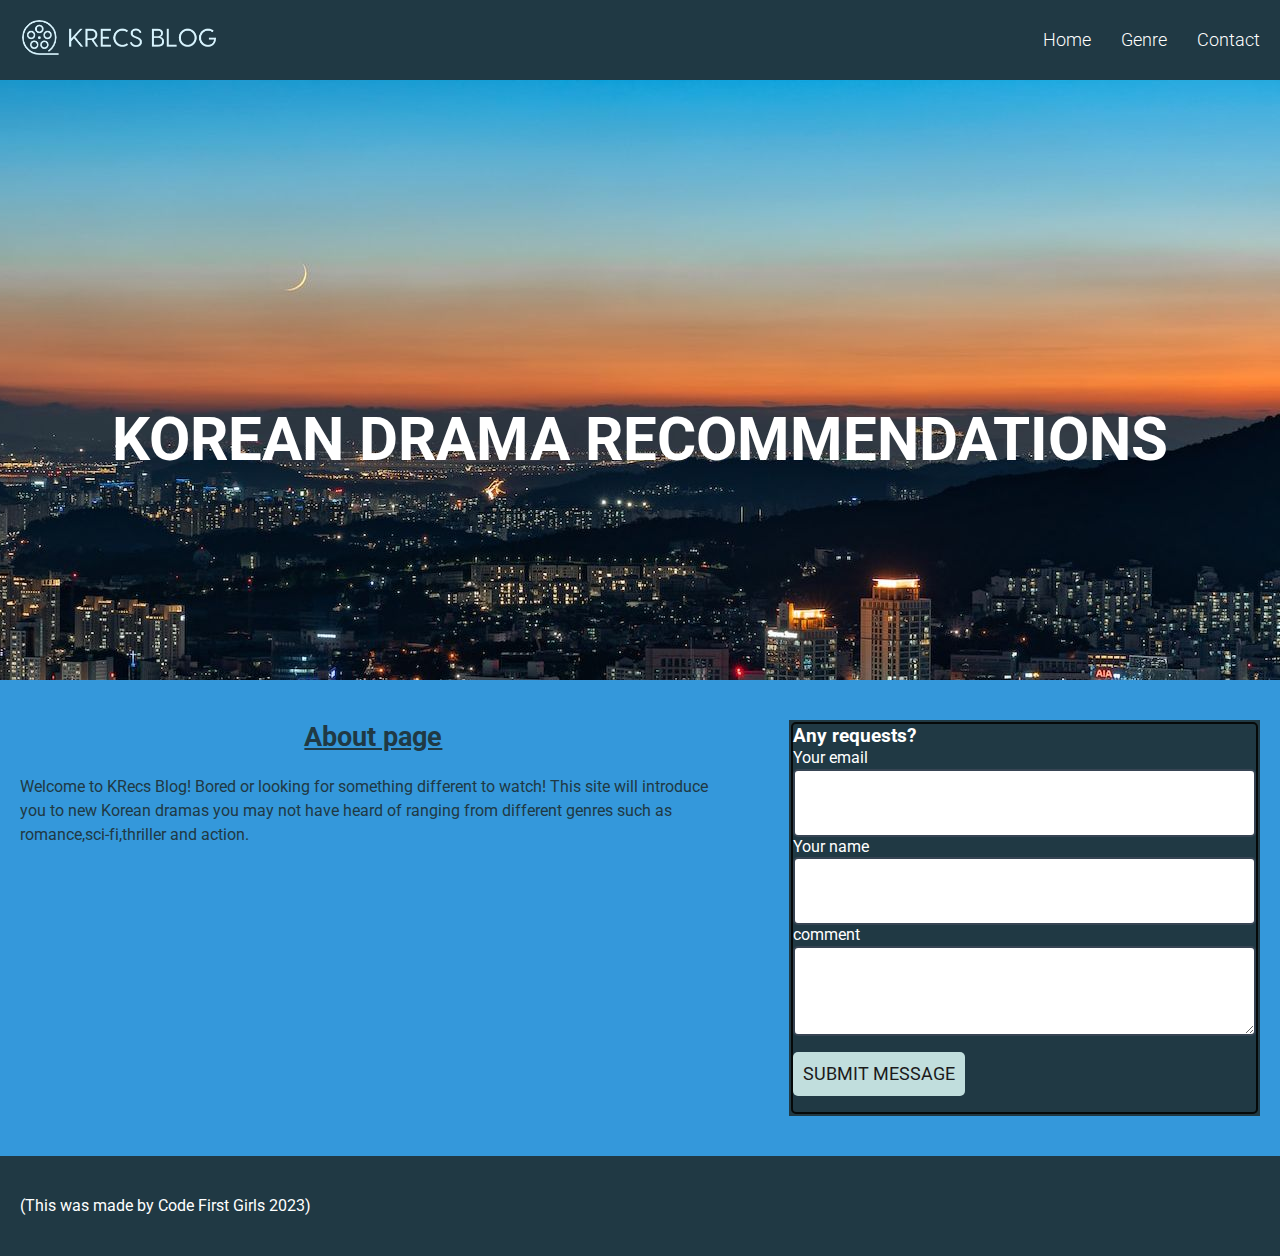
<file: index.html>
<!DOCTYPE html>
<html lang="en">
<head>
    <meta charset="UTF-8">
    <meta http-equiv="X-UA-Compatible" content="IE=edge">
    <meta name="viewport" content="width=device-width, initial-scale=1.0">
    <title>Korean Drama recommendation</title>
    <link rel="preconnect" href="https://fonts.googleapis.com">
    <link rel="preconnect" href="https://fonts.gstatic.com" crossorigin>
    <link href="https://fonts.googleapis.com/css2?family=Roboto:wght@300;400;500;700&display=swap" rel="stylesheet">
    <link rel="stylesheet" type="text/css" href="./css/main.css">
    
    <link href="https://cdn.jsdelivr.net/npm/bootstrap@5.3.0-alpha3/dist/css/bootstrap.min.css" rel="stylesheet" integrity="sha384-KK94CHFLLe+nY2dmCWGMq91rCGa5gtU4mk92HdvYe+M/SXH301p5ILy+dN9+nJOZ" crossorigin="anonymous">
<style>
    section {
        padding: 60px 0 ;
    }
</style>
</head>
<body>
    <header class="header">
        <div class="inner-header">
            <div class="logo_container">
                <a href="/">
                   <img src="./img/logo.png" alt="Krecs" class="img" ><a href="index.html
                   "><logo.png></a> 
                </a>
            </div>
            <nav class="navigation">
                <li> <a href="index.html">Home</a></li>
                <li> <a href="genre.html">Genre</a></li>
                <li><a href="contact.html">Contact</a></li>
            </nav>
        </div>
    </header>
     <section class="banner">
        <div class="inner-container">
                <h1>Korean drama recommendations</h1>
        </div>
     </section>   
      
    <div class="layout">
        <div class="inner-layout">
            <div class="two-column">
                <article class="left-column">
                    <h2 class="heading-2">About page</h2>
                    <p class="paragraph">Welcome to KRecs Blog! Bored or looking for something different to watch! This site will introduce you to new Korean dramas you may not have heard of ranging from different genres such as romance,sci-fi,thriller and action.</p>
                </article>
                <aside class="right-column">
                    <form action="" class="form 1">
                        <div class="inner-form" id="if1">
                            <h3>Any requests?</h3>
                            <div class="form-input">
                                <label for="email">Your email</label>
                                <input type="email" name="email">
                            </div>
                            <div class="form-input">
                                <label for="name">Your name</label>
                                <input type="text" name="name">
                            </div>
                            <div class="form-input">
                                <label for="comment">comment</label>
                                <textarea></textarea>
                            </div>
                            <div class="form-submit">
                                <input type="submit" value="Submit message" id="Btn1">
                            </div>
                        </div>
                    </form>
                </aside>
            </div>
        </div>
    </div>


    <footer class="footer layout" class="footer">
        <div class="inner-layout " id="foot-color">
            (This was made by Code First Girls 2023)
        </div>
     </footer>
     <script src="https://cdn.jsdelivr.net/npm/bootstrap@5.3.0-alpha3/dist/js/bootstrap.bundle.min.js" integrity="sha384-ENjdO4Dr2bkBIFxQpeoTz1HIcje39Wm4jDKdf19U8gI4ddQ3GYNS7NTKfAdVQSZe" crossorigin="anonymous"></script>
</body>
</html>
</file>
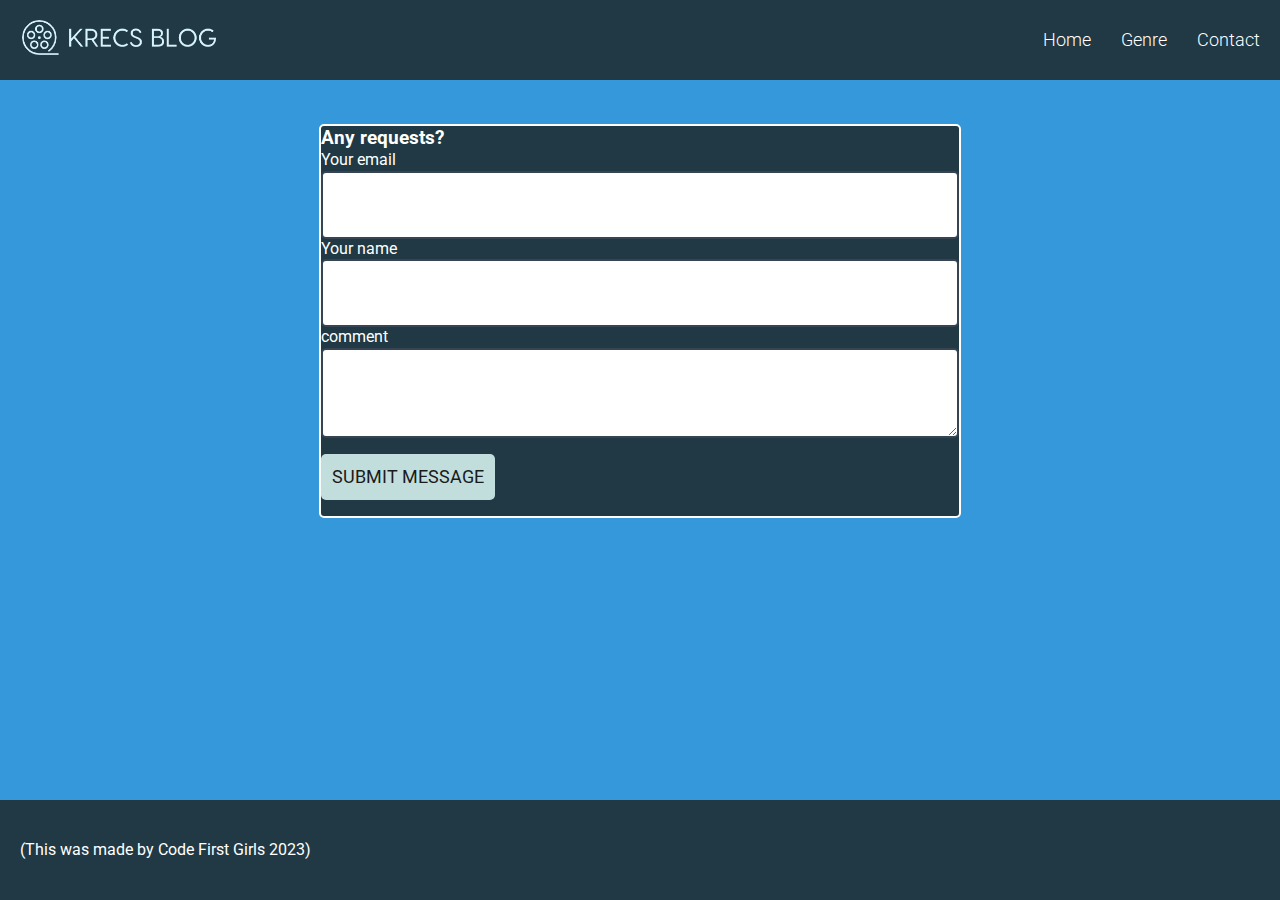
<file: contact.html>
<!DOCTYPE html>
<html lang="en">
<head>
    <meta charset="UTF-8">
    <meta http-equiv="X-UA-Compatible" content="IE=edge">
    <meta name="viewport" content="width=device-width, initial-scale=1.0">
    <title>Korean Drama recommendation</title>
    <link rel="preconnect" href="https://fonts.googleapis.com">
    <link rel="preconnect" href="https://fonts.gstatic.com" crossorigin>
    <link href="https://fonts.googleapis.com/css2?family=Roboto:wght@300;400;500;700&display=swap" rel="stylesheet">
    <link rel="stylesheet" href="./css/main.css">
    <link rel="stylesheet" href="./css/main.css">
    <link href="https://cdn.jsdelivr.net/npm/bootstrap@5.3.0-alpha3/dist/css/bootstrap.min.css" rel="stylesheet" integrity="sha384-KK94CHFLLe+nY2dmCWGMq91rCGa5gtU4mk92HdvYe+M/SXH301p5ILy+dN9+nJOZ" crossorigin="anonymous">
<body>
    <header class="header">
        <div class="inner-header">
            <div class="logo_container">
                <a href="/">
                   <img src="./img/logo.png" alt="Krecs" class="img" ><a href="index.html"><logo.png></a> 
                </a>
            </div>
            <nav class="navigation">
                <li> <a href="index.html">Home</a></li>
                <li> <a href="genre.html">Genre</a></li>
                <li><a href="contact.html">Contact</a></li>
            </nav>
        </div>
    </header>
        
     <div class="layout">
        <div class="inner-layout" id="form-size">
            <form action="" class="form" id="f2">
                <div class="inner-form" >
                    <h3>Any requests?</h3>
                    <div class="form-input">
                        <label for="email">Your email</label>
                        <input type="email" name="email">
                    </div>
                    <div class="form-input">
                        <label for="name">Your name</label>
                        <input type="text" name="name">
                    </div>
                    <div class="form-input">
                        <label for="comment">comment</label>
                        <textarea></textarea>
                    </div>
                    <div class="form-submit">
                        <input type="submit" value="Submit message" id="sendBtn">
                    </div>
                </div>
            </form>
        </div>
     </div>     

    

    <footer class="footer layout bottom-fixed">
       <div class="inner-layout" id="foot-color">
           (This was made by Code First Girls 2023)
       </div>
    </footer>
</body>
</html>
</file>
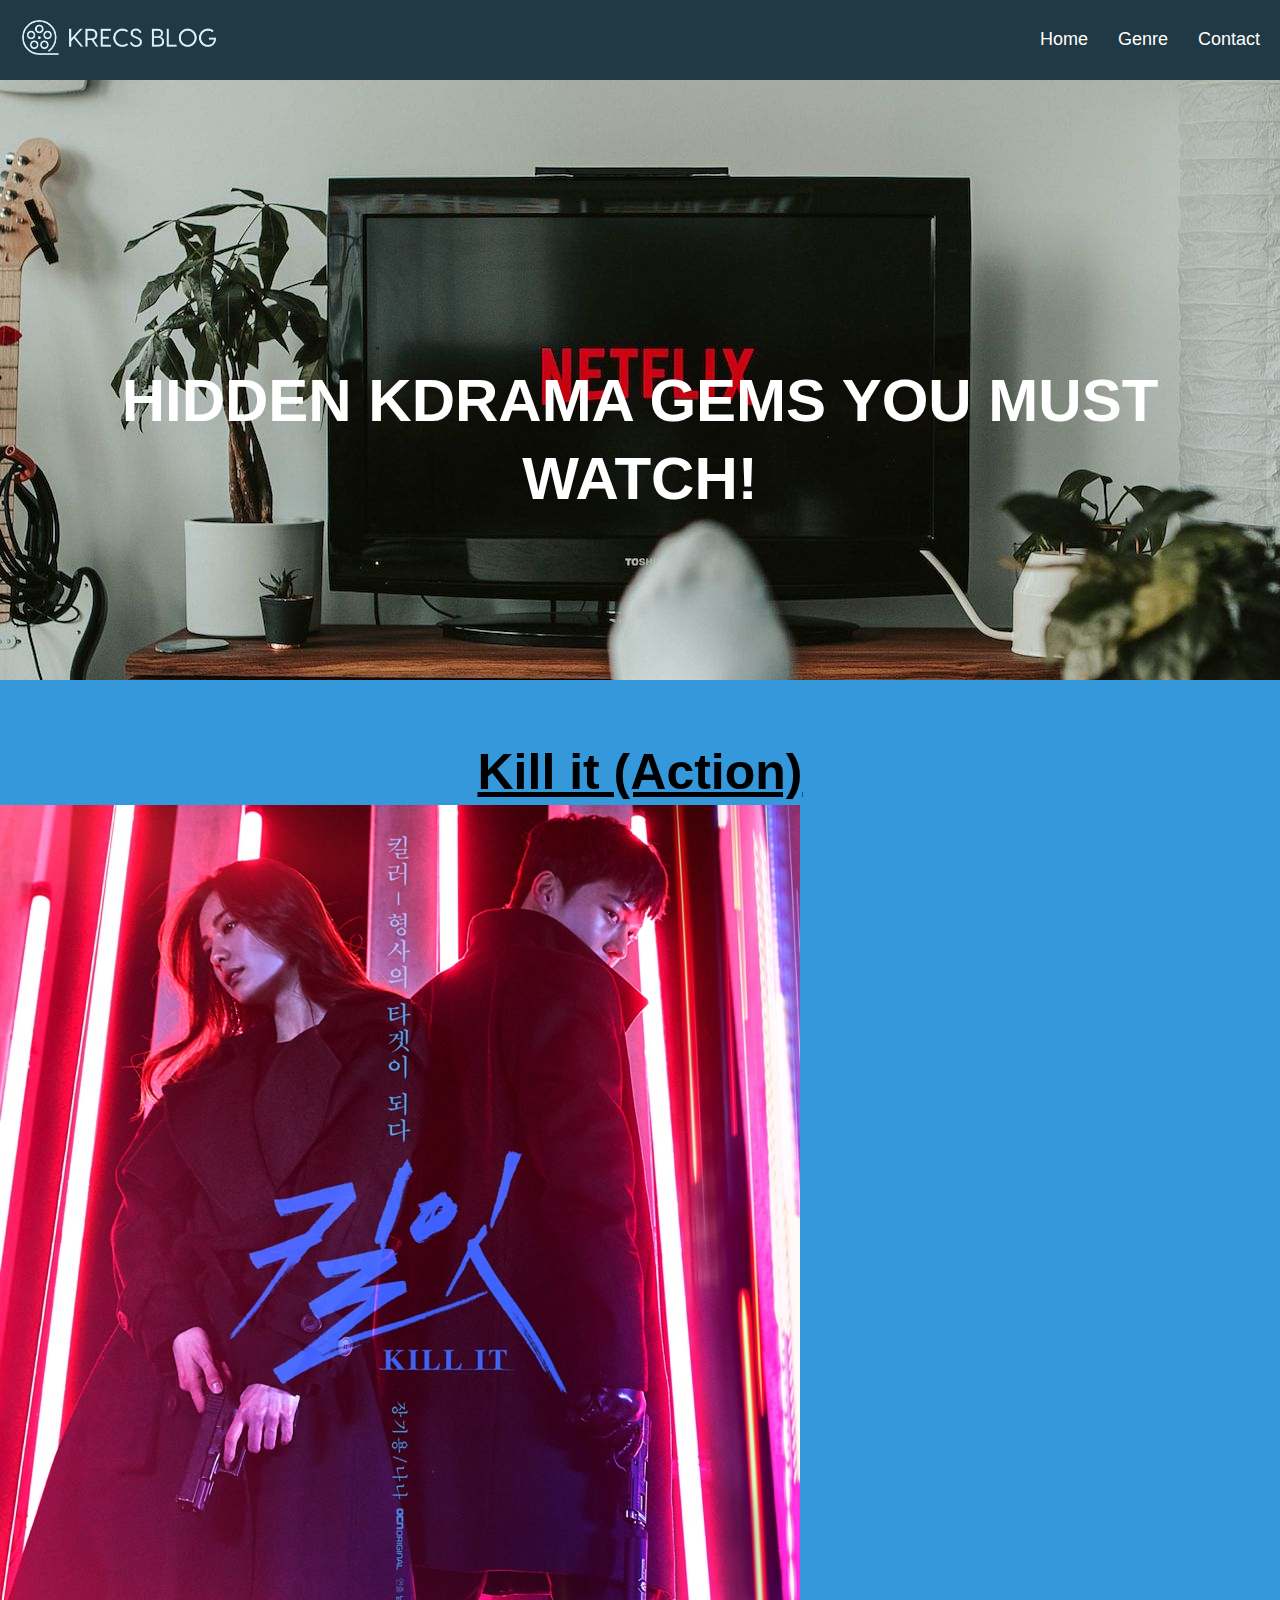
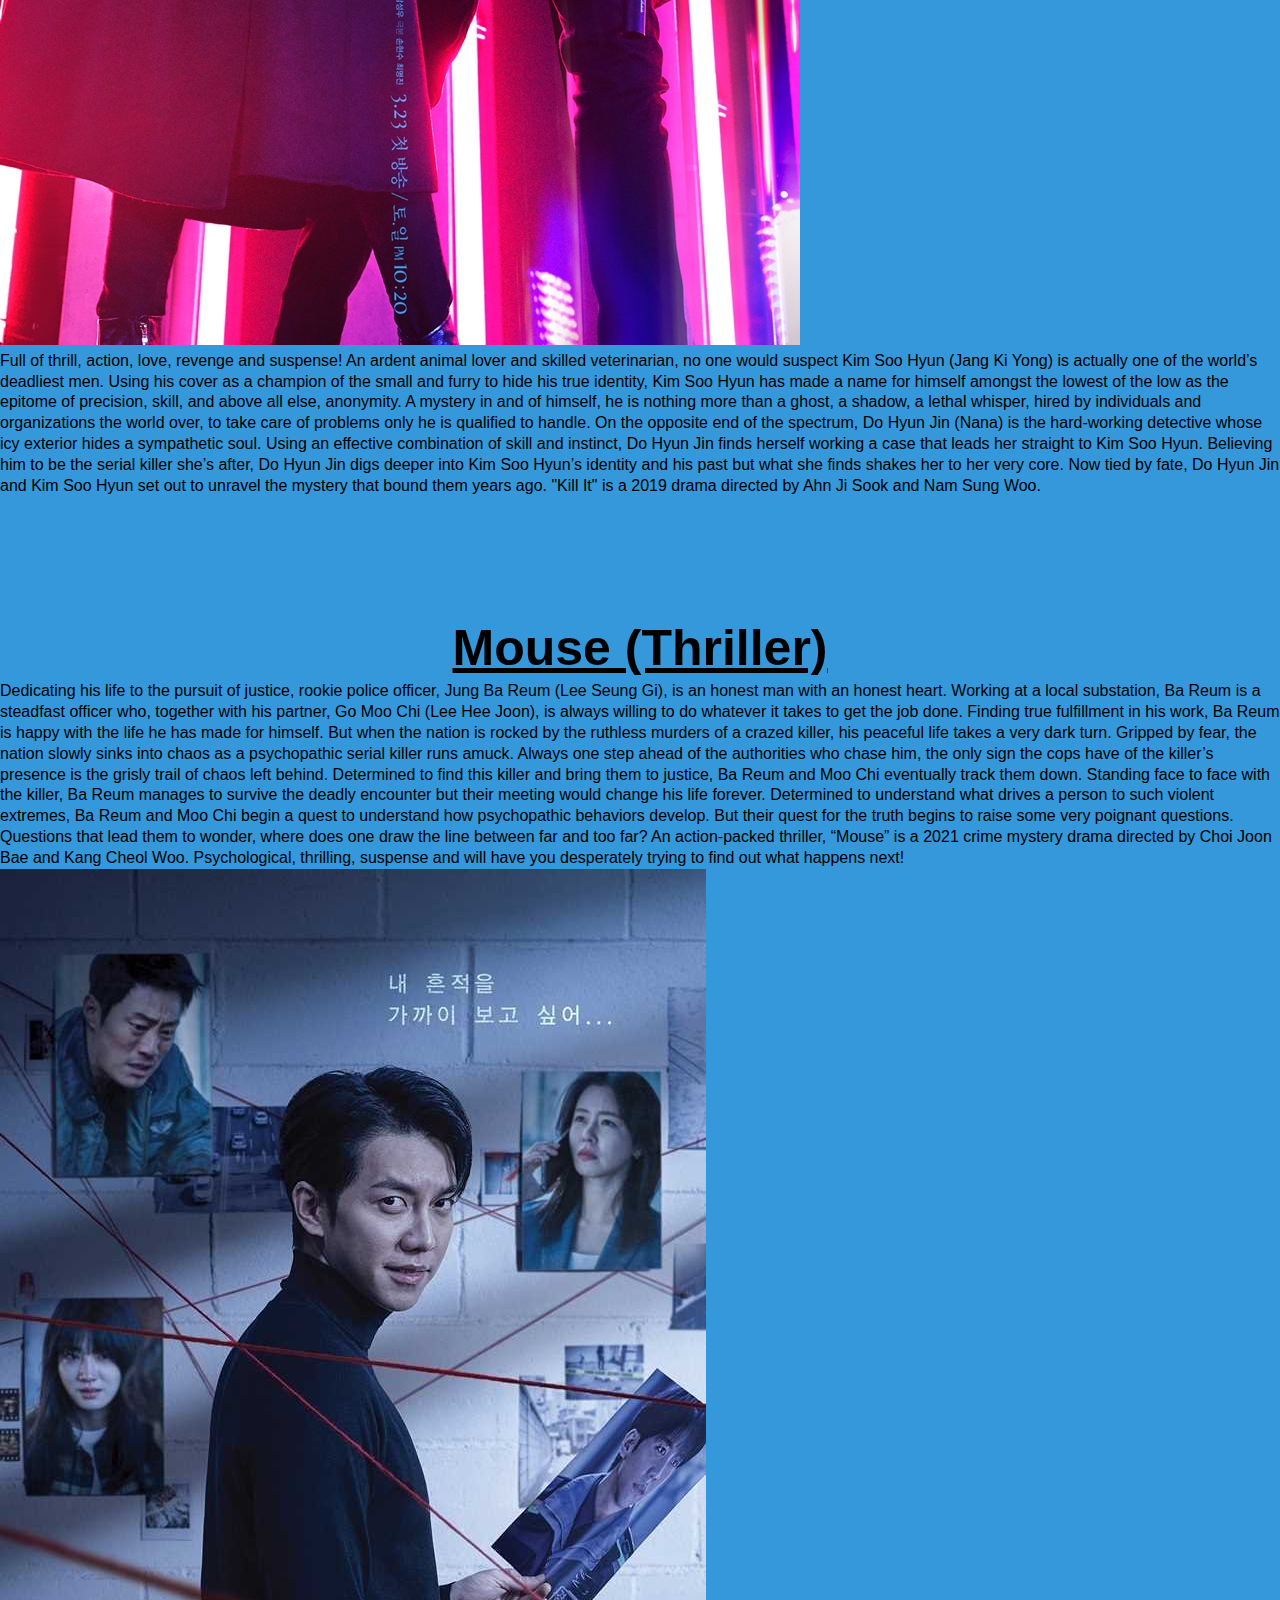
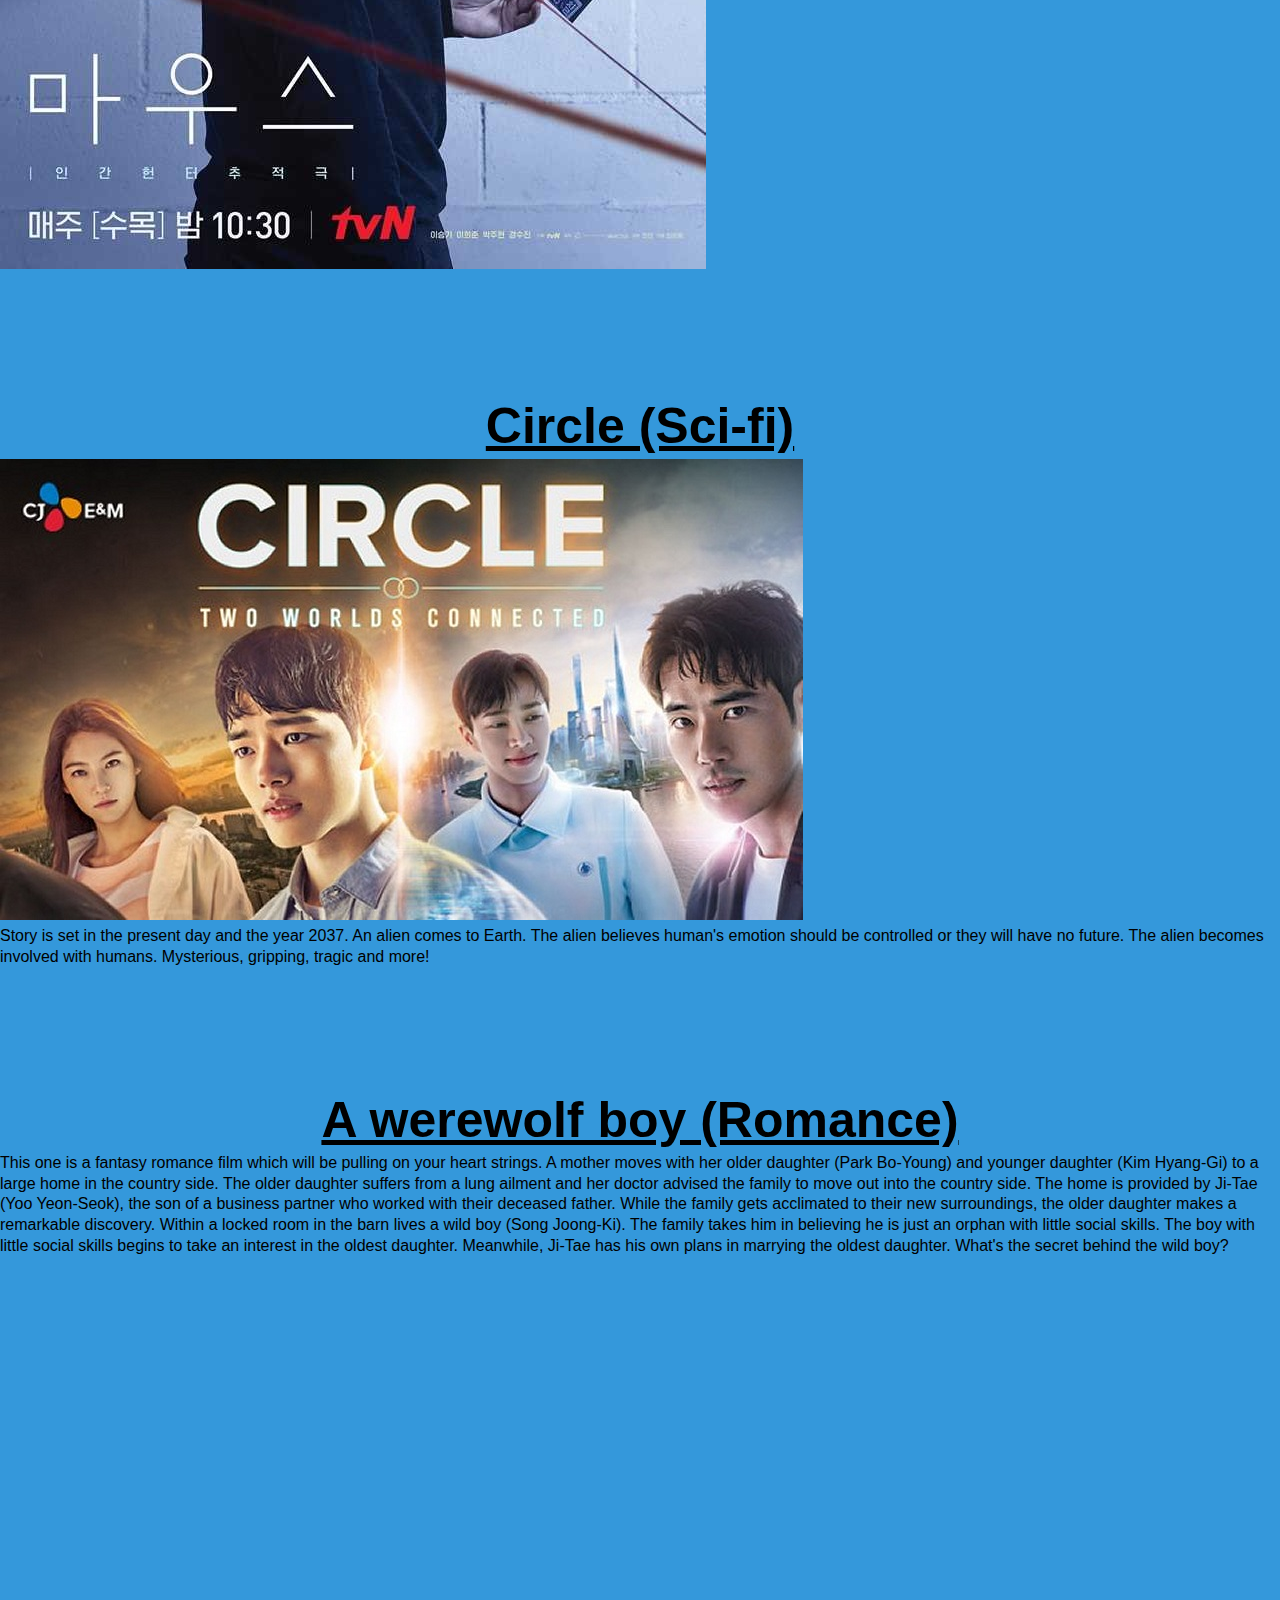
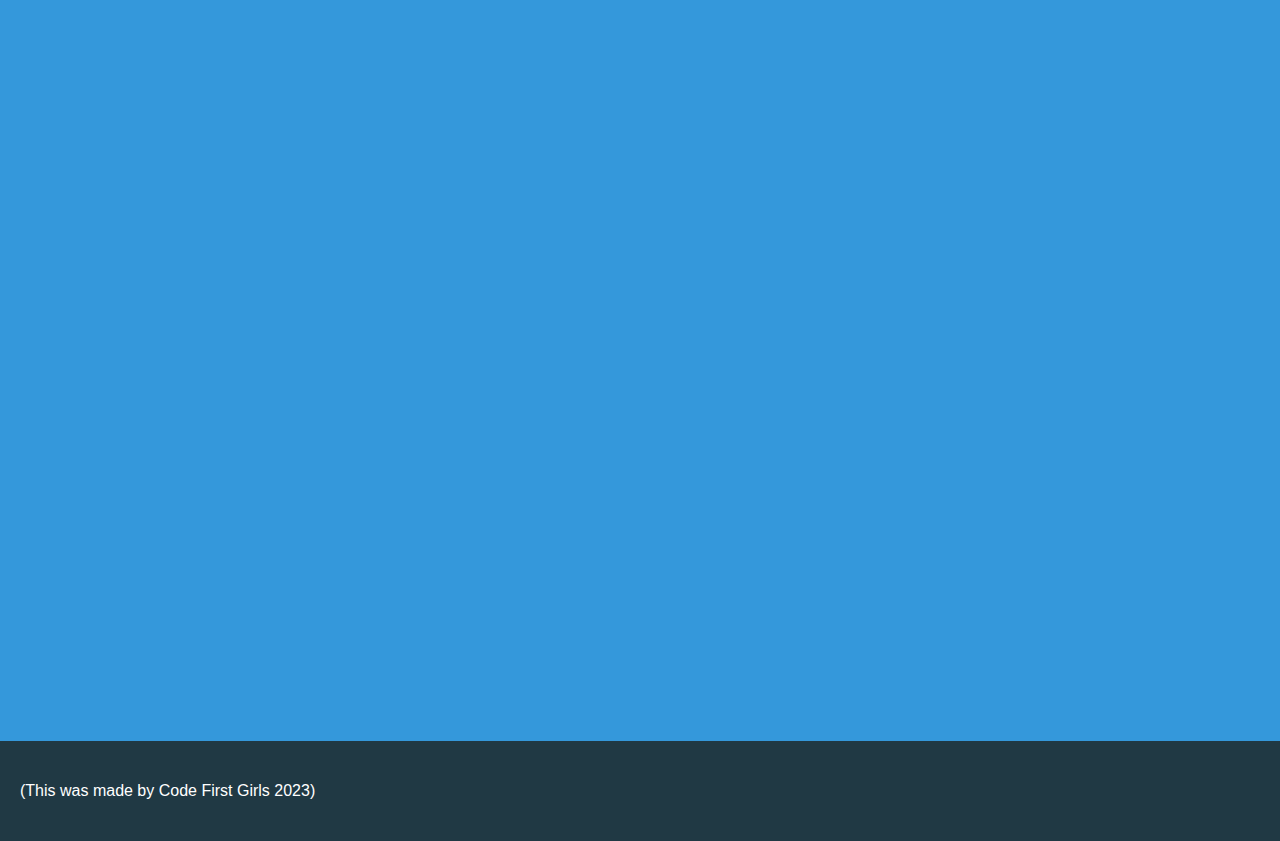
<file: genre.html>
<!DOCTYPE html>
<html lang="en">
<head>
    <meta charset="UTF-8">
    <meta http-equiv="X-UA-Compatible" content="IE=edge">
    <meta name="viewport" content="width=device-width, initial-scale=1.0">
    <title>Document</title>
    <link rel="stylesheet" href="./css/main.css">
    <link href="https://cdn.jsdelivr.net/npm/bootstrap@5.3.0-alpha3/dist/css/bootstrap.min.css" rel="stylesheet" integrity="sha384-KK94CHFLLe+nY2dmCWGMq91rCGa5gtU4mk92HdvYe+M/SXH301p5ILy+dN9+nJOZ" crossorigin="anonymous">
    <style>
        section{
            padding: 60px 0;
        }
    
    </style>
</head>
<body>
    <header class="header">
        <div class="inner-header">
            <div class="logo_container">
                <a href="/">
                   <img src="./img/logo.png" alt="Krecs" class="img" ><a href="index.html"><logo.png></a> 
                </a>
            </div>
            <nav class="navigation">
                <li> <a href="index.html">Home</a></li>
                <li> <a href="genre.html">Genre</a></li>
                <li><a href="contact.html">Contact</a></li>
            </nav>
        </div>
    </header>
    <section class="banner" id="genre">
        <div class="inner-container">
            <h1> Hidden Kdrama gems you must watch! </h1>  
        </div>
     </section>  
<section id="main-1">
    <div class="container-lg my-5">
        <h2> Kill it (Action) </h2>
<div>
    <div class="container text-center">
        <div class="row justify-content-between">
            <div class="col-md-6">
                <div class="p-5 bg- text-dark shadow p-3 mb-5 bg-body-tertiary rounded"> <img src="./img/kill_it-p1.jpg" class="img-fluid" alt="Girl and guy standing back to back."></div>
            </div>
            <div class="col-md-6">
                <div class="p-5 text-dark"><p>Full of thrill, action, love, revenge and suspense! An ardent animal lover and skilled veterinarian, no one would suspect Kim Soo Hyun (Jang Ki Yong) is actually one of the world’s deadliest men. Using his cover as a champion of the small and furry to hide his true identity, Kim Soo Hyun has made a name for himself amongst the lowest of the low as the epitome of precision, skill, and above all else, anonymity. A mystery in and of himself, he is nothing more than a ghost, a shadow, a lethal whisper, hired by individuals and organizations the world over, to take care of problems only he is qualified to handle.

               On the opposite end of the spectrum, Do Hyun Jin (Nana) is the hard-working detective whose icy exterior hides a sympathetic soul. Using an effective combination of skill and instinct, Do Hyun Jin finds herself working a case that leads her straight to Kim Soo Hyun. Believing him to be the serial killer she’s after, Do Hyun Jin digs deeper into Kim Soo Hyun’s identity and his past but what she finds shakes her to her very core. Now tied by fate, Do Hyun Jin and Kim Soo Hyun set out to unravel the mystery that bound them years ago.
                    
                    "Kill It" is a 2019 drama directed by Ahn Ji Sook and Nam Sung Woo.

                </p></div>   
          </div>
    </div>
</section>
<section id="main-2">
    <div class="container-lg my-5">
        <h2> Mouse (Thriller) </h2>
    <div class="container text-center">
        <div class="row justify-content-between">
            <div class="col-md-6">
                <div class="p-5 text-dark"><p>Dedicating his life to the pursuit of justice, rookie police officer, Jung Ba Reum (Lee Seung Gi), is an honest man with an honest heart. Working at a local substation, Ba Reum is a steadfast officer who, together with his partner, Go Moo Chi (Lee Hee Joon), is always willing to do whatever it takes to get the job done. Finding true fulfillment in his work, Ba Reum is happy with the life he has made for himself. But when the nation is rocked by the ruthless murders of a crazed killer, his peaceful life takes a very dark turn.
                Gripped by fear, the nation slowly sinks into chaos as a psychopathic serial killer runs amuck. Always one step ahead of the authorities who chase him, the only sign the cops have of the killer’s presence is the grisly trail of chaos left behind. Determined to find this killer and bring them to justice, Ba Reum and Moo Chi eventually track them down. Standing face to face with the killer, Ba Reum manages to survive the deadly encounter but their meeting would change his life forever.
                Determined to understand what drives a person to such violent extremes, Ba Reum and Moo Chi begin a quest to understand how psychopathic behaviors develop. But their quest for the truth begins to raise some very poignant questions. Questions that lead them to wonder, where does one draw the line between far and too far?
                An action-packed thriller, “Mouse” is a 2021 crime mystery drama directed by Choi Joon Bae and Kang Cheol Woo. Psychological, thrilling, suspense and will have you desperately trying to find out what happens next!</p></div>
            </div>
            <div class="col-md-6">
                <div class="p-5 text-dark shadow p-3 mb-5 bg-body-tertiary rounded"><img src="./img/mouse.jpg" class="img-fluid" alt="Images of people on the board with red string connected them"></div>   
          </div>
    </div> 
</section>
<section id="main-3">
    <div class="container-lg my-5">
        <h2> Circle (Sci-fi) </h2>
<div class="container text-center">
        <div class="row justify-content-between">
            <div class="col-md-6">
                <div class="p-5 text-dark shadow p-3 mb-5 bg-body-tertiary rounded"><img src="./img/CircleHeader0.jpg" class="img-fluid" alt="3 guys and 1 girl standing in futristic world and modern world."></div>
            </div>
            <div class="col-md-6">
                <div class="p-5 text-dark"><p> Story is set in the present day and the year 2037. An alien comes to Earth. The alien believes human's emotion should be controlled or they will have no future. The alien becomes involved with humans.
                    Mysterious, gripping, tragic and more!

                </p></div>   
          </div>
    </div>
</section>
<section id="main-4">
    <div class="container-lg my-5">
        <h2> A werewolf boy (Romance) </h2>

    <div class="container text-center">
        <div class="row justify-content-between">
            <div class="col-md-6">
                <div class="p-5 text-dark"> <p> This one is a fantasy romance film which will be pulling on your heart strings. 
                    A mother moves with her older daughter (Park Bo-Young) and younger daughter (Kim Hyang-Gi) to a large home in the country side. The older daughter suffers from a lung ailment and her doctor advised the family to move out into the country side. The home is provided by Ji-Tae (Yoo Yeon-Seok), the son of a business partner who worked with their deceased father. While the family gets acclimated to their new surroundings, the older daughter makes a remarkable discovery. Within a locked room in the barn lives a wild boy (Song Joong-Ki). The family takes him in believing he is just an orphan with little social skills. The boy with little social skills begins to take an interest in the oldest daughter. Meanwhile, Ji-Tae has his own plans in marrying the oldest daughter. What's the secret behind the wild boy?
                </p></div>
            </div>
            <div class="col-md-6">
                <div class="videoWrapper">
                <div class="video" class="p-5 text-dark"><iframe width="560" height="315" src="https://www.youtube.com/embed/bGyLPT6pQs8" class="img-fluid shadow p-3 mb-5 bg-body-tertiary rounded" title="YouTube video player" frameborder="0" allow="accelerometer; autoplay; clipboard-write; encrypted-media; gyroscope; picture-in-picture; web-share" allowfullscreen></iframe></div>
            </div>   
            
          </div>
    </div>
</section>
<footer class="footer layout">
    <div class="inner-layout" id="foot-color">
        (This was made by Code First Girls 2023)
    </div>
 </footer>
 <script src="https://cdn.jsdelivr.net/npm/bootstrap@5.3.0-alpha3/dist/js/bootstrap.bundle.min.js"></script>
</body>
</html>
</file>
<file: css/main.css>
/* Box sizing rules */
*,
*::before,
*::after {
  box-sizing: border-box;
}

/* Remove default margin */
body,
h1,
h2,
h3,
h4,
p,
figure,
blockquote,
dl,
dd {
  margin: 0;
}

/* Set core root defaults */
html:focus-within {
  scroll-behavior: smooth;
}

/* Set core body defaults */
body {
  min-height: 100vh;
  text-rendering: optimizeSpeed;
  line-height: 1.5;
}

/* Inherit fonts for inputs and buttons */
input,
button,
textarea,
select {
  font: inherit;
}

* {
    margin: 0;
    padding: 0;
}


.header{
    width: 100%;
    height: 80px;
    display: block;
    background-color: #203944;
    padding-left: 20px;
    padding-right: 20px;
}
.inner-header {
    width:1440px;
    max-width: 100%;
    height: 100%;
    display: flex;
    justify-content: space-between;
    align-items: center;
    margin: 0 auto;
    /* background-color:pink; */
}

.logo_container {
    width: 220px;
    max-width: 100%;
}

.logo_container .img {
   max-width: 100%;
   height: auto; 
}

* {
    margin: 0;
    padding: 0;
    list-style: none;
    text-decoration: none;
}

img {
    overflow-clip-margin: content-box;
    overflow: clip;
}

:-webkit-any-link {
    color: -webkit-link;
    cursor: pointer;
}

body {
    position: relative;
    margin: 0;
    padding: 0;
    font-family: 'Roboto', sans-serif;
    font-weight: 400;
    line-height: 1.3;
}

.navigation {
    display: flex;
    column-gap: 20px;
    justify-content: flex-end;
    width: calc(100% - 70px);
}

.navigation li {
    margin-left: 10px;
}

.navigation li:first-child {
    margin-left: 0;
}

.navigation li a {
    color: #ffffff;
    font-weight: 300;
    font-size: 18px;
}
.navigation li a:hover {
    color: #ed7b84
}


#bold {
    font-weight: bold;
}
* {
    margin: 0;
    padding: 0;
    list-style: none;
    text-decoration: none;
}

nav {
    display: block;
}

.banner {
    width: 100%;
    height: 600px;
    background-image: url(../img/homehero.jpg);
    background-size: cover;
    background-position: center;
    background-repeat: no-repeat;
}

#genre { 
    background-image: url(../img/genrebanner.jpg);
}

.inner-container {
    display: flex;
    justify-content: center;
    align-items: center;
    height:inherit;

}

.inner-container h1 {
    color: white;
    font-size: 60px;
    font-weight: 700;
    text-transform: uppercase;
    text-align: center;
}

.layout {
    display: flex;
    justify-content: center;
    padding-top: 40px;
    padding-bottom: 40px;
    padding-left: 20px;
    padding-right: 20px;
}

.inner-layout {
    width: 1440px;
    max-width: 100%;
}

.two-column {
    display: flex;
    justify-content: space-between;
    /* background-color: hotpink; */
}

.left-column {
    width: 57%;
    /* background-color: red; */
}

.right-column {
    width: 38%;
    background-color:#203944;
}

.heading-2 {
    font-size: 27px;
    margin-bottom: 20px;
}

.paragraph {
    font-size: 16px;
    line-height: 1.5;
}




.footer {
    width: 100%;
    height: 100px;
    background-color:#203944;
}

.bottom-fixed {
    position: absolute;
    bottom: 0;
}

@media(max-width: 768px) {
    .inner-container h1 {
        font-size: 40px;
        text-align: center;
        padding-left: 15px;
        padding-right: 15px;
    }

}



.inner-form{
    background color: #203944;

}
#if1{
    color: white;
}
.form {
  max width: 200px;  
  margin:2px;
  border:2px solid rgb(118, 163, 148);
  border-radius: 5px;
}
.label {
    display: block;
    padding:1rem 0 .25rem;
    text-transform: uppercase;
    font-size: 14px;
    
}
input, textarea{
display: block;
width: 100%;
border: 2px solid rgb(55, 68, 83);
padding: 20px;
font-size: 18px;
border-radius: 5px;

}
#sendBtn{
    border: 0;
    background-color: #c1dedd;
    padding: 11px;
    color: rgb(28, 27, 27);
    margin: 1rem 0;
    width: auto;
    text-transform: uppercase;
    cursor: pointer;
    transition: 0.3s;background ease;
}  
    &:hover{
        background: #3498DB;
    }

.form  {
    border:2px solid ;
}
#Btn1{
    border: 0;
    background-color: #c1dedd;
    padding: 10px;
    color: rgb(28, 27, 27);
    margin: 1rem 0;
    width: auto;
    text-transform: uppercase;
    cursor: pointer;
    transition: 0.3s;background ease;
}  
    &:hover{
        background: #3498DB;
    }
.footer {
    background: #203944;

}

.inner-layout{
    color: #060909;
}
.heading-2{
    color: #203944;
}
.left-column{
    color: #203944;
}
#foot-color{
    color: #ffffff;
}
#f2{
    background-color:#203944;
    color: #ffffff;
    margin: 4px;
    
    
}
h2{ text-align: center;
    text-decoration: underline;
    font-size: 50px;
    font-family: 'Roboto', sans-serif;
    

}
.videoWrapper {
    position:relative;
    padding-bottom: 80%; /* 16:9 */
    height: 0;
  }
  .videoWrapper iframe {
    position: absolute;
    top: 0;
    left: 0;
    width: 100%;
    height: 100%;
  }
#form-size{
    width: 650px;
    height: 300px;
}
</file>
